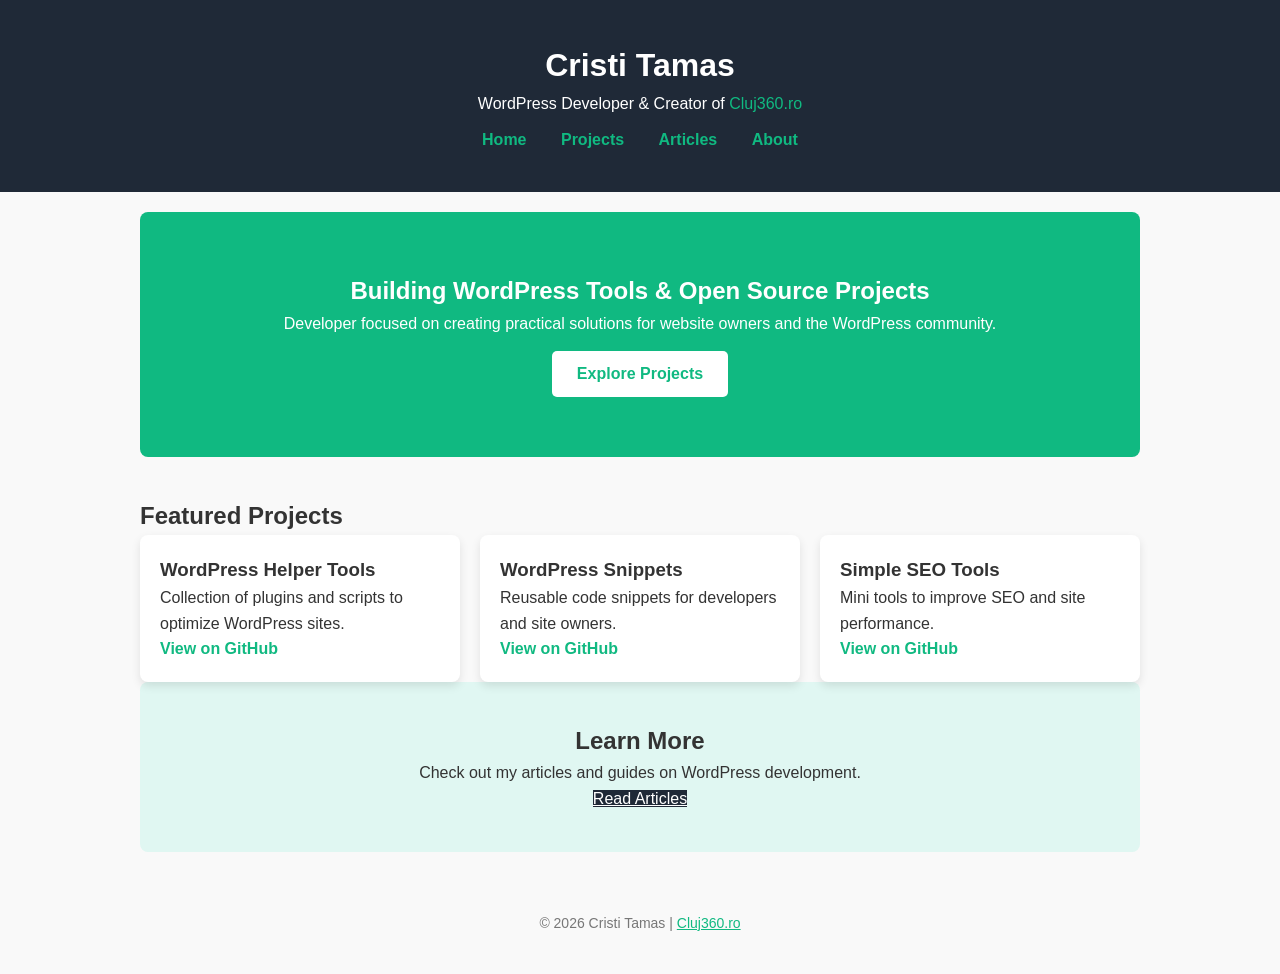
<file: index.html>
<!DOCTYPE html>
<html lang="en">
<head>
<meta charset="UTF-8">
<meta name="viewport" content="width=device-width, initial-scale=1.0">
  <meta name="google-site-verification" content="WTKu78UfugRMoDKTwExwfWQ1euLaQhWf8IWnb9vqVqU" />
<title>Cristi Tamas | WordPress Developer & Open Source Projects</title>
<meta name="description" content="Cristi Tamas - WordPress developer, creator of Cluj360.ro, building useful WordPress tools, plugins and open source utilities.">
<link rel="stylesheet" href="css/style.css">
</head>

<body>
<header>
<div class="container">
<h1>Cristi Tamas</h1>
<p>WordPress Developer & Creator of <a href="https://www.cluj360.ro">Cluj360.ro</a></p>
<nav>
<a href="index.html">Home</a>
<a href="projects.html">Projects</a>
<a href="articles.html">Articles</a>
<a href="about.html">About</a>
</nav>
</div>
</header>

<main class="container">
<section class="hero">
<h2>Building WordPress Tools & Open Source Projects</h2>
<p>Developer focused on creating practical solutions for website owners and the WordPress community.</p>
<a href="projects.html" class="btn">Explore Projects</a>
</section>

<section class="projects">
<h2>Featured Projects</h2>
<div class="cards">
<div class="card">
<h3>WordPress Helper Tools</h3>
<p>Collection of plugins and scripts to optimize WordPress sites.</p>
<a href="https://github.com/cristitamas2018/wp-helper-tools">View on GitHub</a>
</div>
<div class="card">
<h3>WordPress Snippets</h3>
<p>Reusable code snippets for developers and site owners.</p>
<a href="https://github.com/cristitamas2018/wordpress-snippets">View on GitHub</a>
</div>
<div class="card">
<h3>Simple SEO Tools</h3>
<p>Mini tools to improve SEO and site performance.</p>
<a href="https://github.com/cristitamas2018/simple-seo-tools">View on GitHub</a>
</div>
</div>
</section>

<section class="cta">
<h2>Learn More</h2>
<p>Check out my articles and guides on WordPress development.</p>
<a href="articles.html" class="btn">Read Articles</a>
</section>
</main>

<footer>
<div class="container">
<p>© 2026 Cristi Tamas | <a href="https://www.cluj360.ro">Cluj360.ro</a></p>
</div>
</footer>
</body>
</html>
</file>
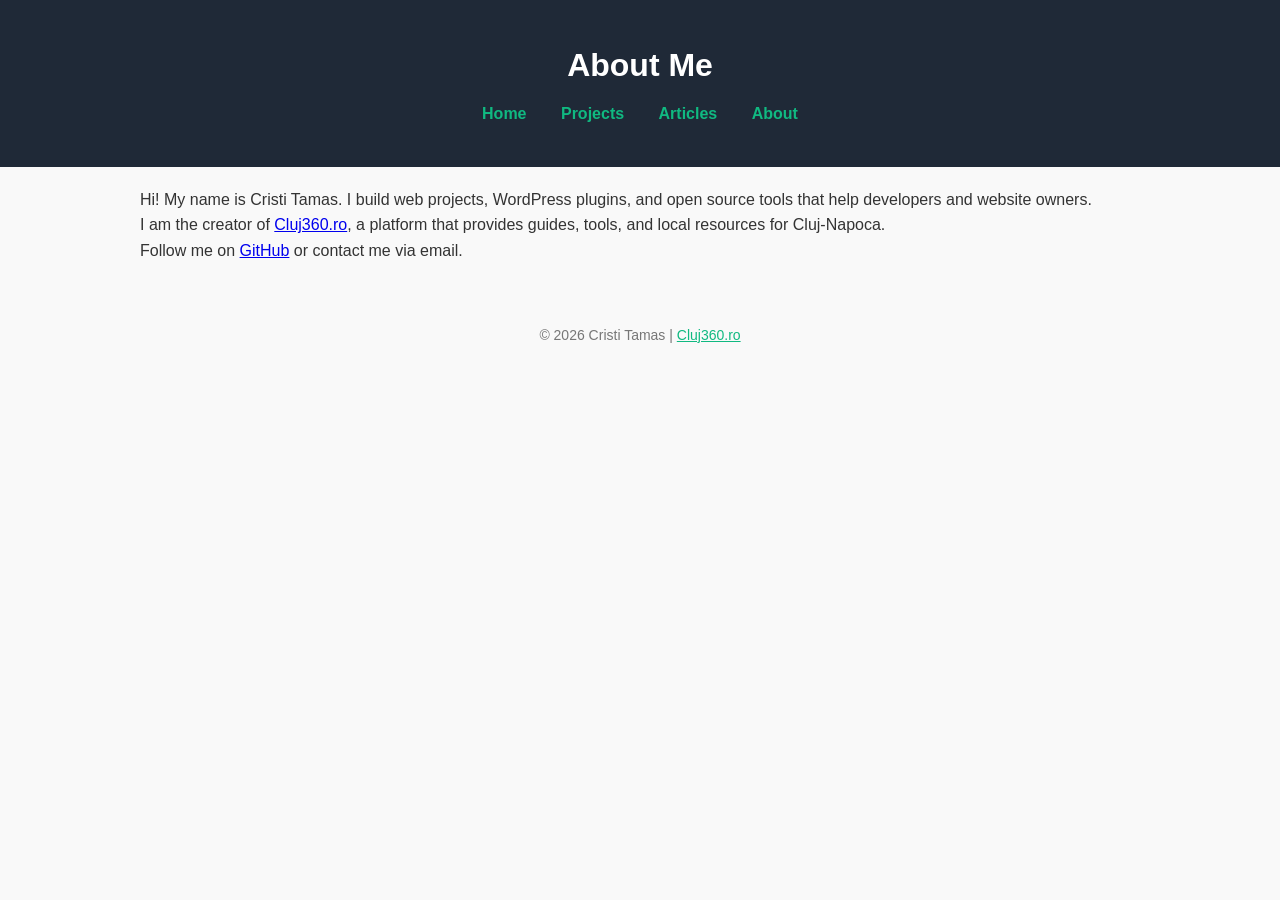
<file: about.html>
<!DOCTYPE html>
<html lang="en">
<head>
<meta charset="UTF-8">
<meta name="viewport" content="width=device-width, initial-scale=1.0">
<title>About | Cristi Tamas</title>
<meta name="description" content="About Cristi Tamas – WordPress developer, open source contributor and creator of Cluj360.ro.">
<link rel="stylesheet" href="css/style.css">
</head>
<body>
<header>
<div class="container">
<h1>About Me</h1>
<nav>
<a href="index.html">Home</a>
<a href="projects.html">Projects</a>
<a href="articles.html">Articles</a>
<a href="about.html">About</a>
</nav>
</div>
</header>

<main class="container">
<section class="about">
<p>Hi! My name is Cristi Tamas. I build web projects, WordPress plugins, and open source tools that help developers and website owners.</p>
<p>I am the creator of <a href="https://www.cluj360.ro">Cluj360.ro</a>, a platform that provides guides, tools, and local resources for Cluj-Napoca.</p>
<p>Follow me on <a href="https://github.com/cristitamas2018">GitHub</a> or contact me via email.</p>
</section>
</main>

<footer>
<div class="container">
<p>© 2026 Cristi Tamas | <a href="https://www.cluj360.ro">Cluj360.ro</a></p>
</div>
</footer>
</body>
</html>
</file>
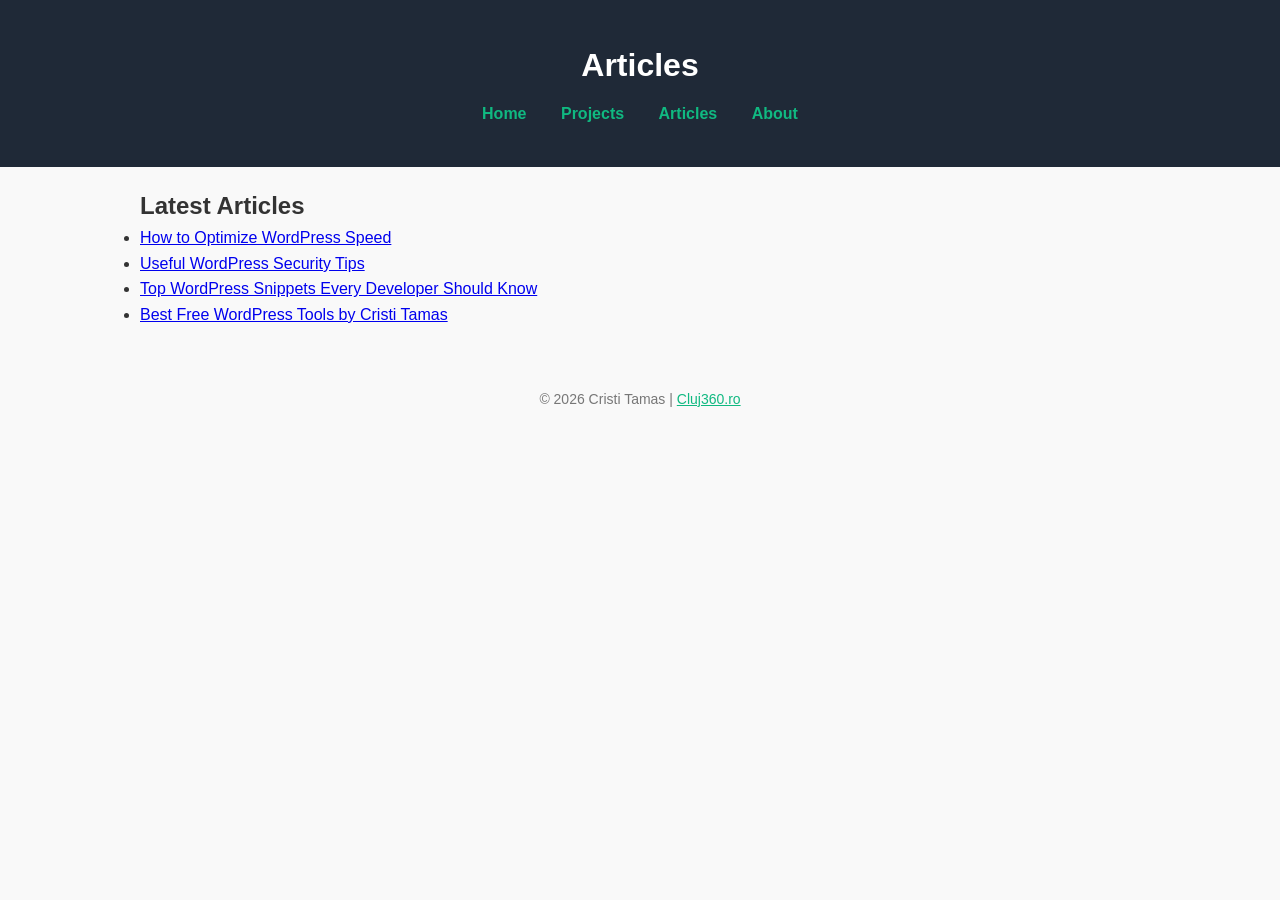
<file: articles.html>
<!DOCTYPE html>
<html lang="en">
<head>
<meta charset="UTF-8">
<meta name="viewport" content="width=device-width, initial-scale=1.0">
<title>Articles | Cristi Tamas</title>
<meta name="description" content="Articles and guides by Cristi Tamas about WordPress development, plugins, snippets, SEO and web tools.">
<link rel="stylesheet" href="css/style.css">
</head>
<body>
<header>
<div class="container">
<h1>Articles</h1>
<nav>
<a href="index.html">Home</a>
<a href="projects.html">Projects</a>
<a href="articles.html">Articles</a>
<a href="about.html">About</a>
</nav>
</div>
</header>

<main class="container">
<section class="articles">
<h2>Latest Articles</h2>
<ul>
<li><a href="#">How to Optimize WordPress Speed</a></li>
<li><a href="#">Useful WordPress Security Tips</a></li>
<li><a href="#">Top WordPress Snippets Every Developer Should Know</a></li>
<li><a href="#">Best Free WordPress Tools by Cristi Tamas</a></li>
</ul>
</section>
</main>

<footer>
<div class="container">
<p>© 2026 Cristi Tamas | <a href="https://www.cluj360.ro">Cluj360.ro</a></p>
</div>
</footer>
</body>
</html>
</file>
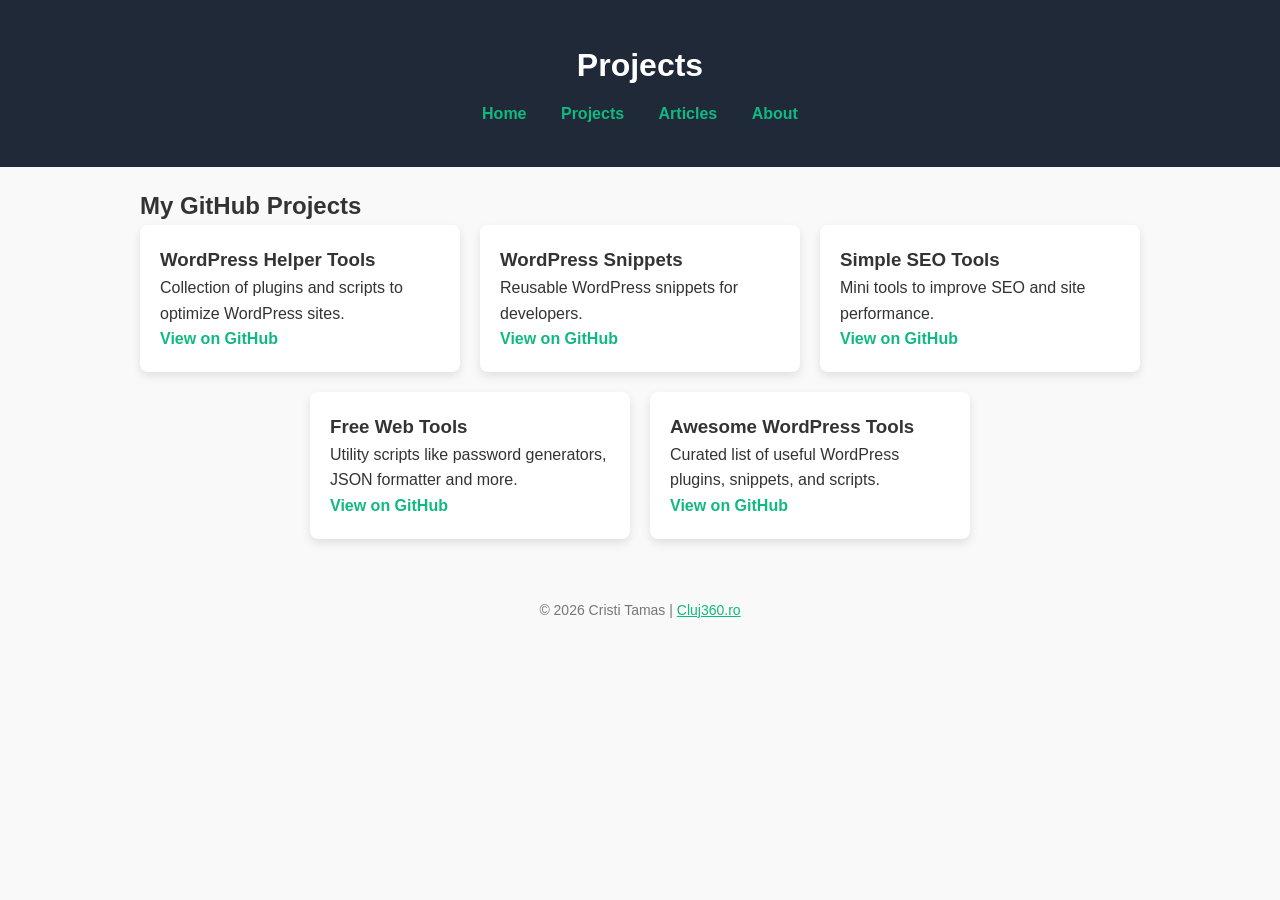
<file: projects.html>
<!DOCTYPE html>
<html lang="en">
<head>
<meta charset="UTF-8">
<meta name="viewport" content="width=device-width, initial-scale=1.0">
<title>Projects | Cristi Tamas</title>
<meta name="description" content="Projects by Cristi Tamas – WordPress plugins, open source tools, snippets and web utilities.">
<link rel="stylesheet" href="css/style.css">
</head>
<body>
<header>
<div class="container">
<h1>Projects</h1>
<nav>
<a href="index.html">Home</a>
<a href="projects.html">Projects</a>
<a href="articles.html">Articles</a>
<a href="about.html">About</a>
</nav>
</div>
</header>

<main class="container">
<section class="projects">
<h2>My GitHub Projects</h2>
<div class="cards">
<div class="card">
<h3>WordPress Helper Tools</h3>
<p>Collection of plugins and scripts to optimize WordPress sites.</p>
<a href="https://github.com/cristitamas2018/wp-helper-tools">View on GitHub</a>
</div>
<div class="card">
<h3>WordPress Snippets</h3>
<p>Reusable WordPress snippets for developers.</p>
<a href="https://github.com/cristitamas2018/wordpress-snippets">View on GitHub</a>
</div>
<div class="card">
<h3>Simple SEO Tools</h3>
<p>Mini tools to improve SEO and site performance.</p>
<a href="https://github.com/cristitamas2018/simple-seo-tools">View on GitHub</a>
</div>
<div class="card">
<h3>Free Web Tools</h3>
<p>Utility scripts like password generators, JSON formatter and more.</p>
<a href="https://github.com/cristitamas2018/free-web-tools">View on GitHub</a>
</div>
<div class="card">
<h3>Awesome WordPress Tools</h3>
<p>Curated list of useful WordPress plugins, snippets, and scripts.</p>
<a href="https://github.com/cristitamas2018/awesome-wordpress-tools">View on GitHub</a>
</div>
</div>
</section>
</main>

<footer>
<div class="container">
<p>© 2026 Cristi Tamas | <a href="https://www.cluj360.ro">Cluj360.ro</a></p>
</div>
</footer>
</body>
</html>
</file>
<file: css/style.css>
/* Reset & basics */
body, h1, h2, h3, p, ul { margin:0; padding:0; }
body { font-family: 'Segoe UI', Tahoma, Geneva, Verdana, sans-serif; line-height:1.6; color:#333; background:#f9f9f9; }
.container { max-width: 1000px; margin:auto; padding:20px; }

/* Header */
header { background:#1f2937; color:#fff; padding:20px 0; text-align:center; }
header a { color:#10b981; text-decoration:none; }
nav { margin-top:10px; }
nav a { margin:0 15px; font-weight:bold; }

/* Hero */
.hero { background:#10b981; color:#fff; padding:60px 20px; text-align:center; border-radius:8px; margin-bottom:40px; }
.hero .btn { display:inline-block; padding:10px 25px; background:#fff; color:#10b981; border-radius:5px; font-weight:bold; text-decoration:none; margin-top:15px; }

/* Cards */
.cards { display:flex; flex-wrap:wrap; gap:20px; justify-content:center; }
.card { background:#fff; border-radius:8px; padding:20px; width:280px; box-shadow:0 4px 10px rgba(0,0,0,0.1); transition:transform 0.2s; }
.card:hover { transform: translateY(-5px); }
.card a { color:#10b981; text-decoration:none; font-weight:bold; }

/* CTA */
.cta { background:#e0f7f2; padding:40px 20px; text-align:center; border-radius:8px; }
.cta .btn { background:#1f2937; color:#fff; }

/* Footer */
footer { text-align:center; padding:20px; color:#777; font-size:14px; }
footer a { color:#10b981; }

/* Responsive */
@media(max-width:768px){ .cards { flex-direction:column; align-items:center; } }
</file>
